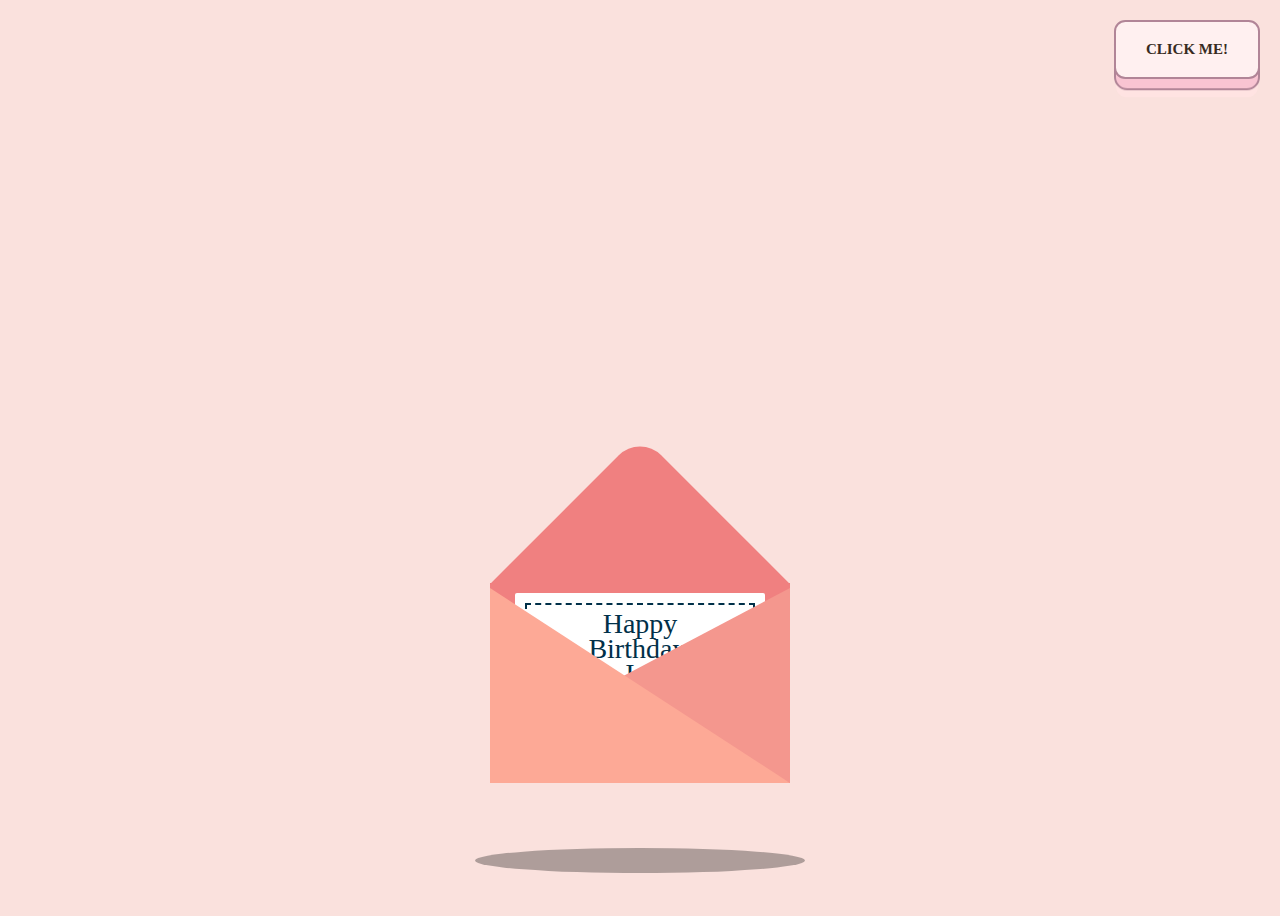
<file: index.html>
<!DOCTYPE html>
<html lang="en">

<head>
    <meta charset="UTF-8">
    <meta http-equiv="X-UA-Compatible" content="IE=edge">
    <meta name="viewport" content="width=device-width, initial-scale=1.0">
    <link rel="stylesheet" href="styles.css">
</head>

<body>
  <!-- Link untuk Treasure Hunt -->
  <a href="suprise.html" id="treasure-link">
    <button class="learn-more">Click Me!</button>
  </a>

  <div class="container">
    <div class="valentines">
      <div class="envelope">
        <div class="card">
          <div class="text">
            Happy <br> Birthday, <br> Iel
          </div>
          <div class="heart"></div>
        </div>
        <div class="front"></div>
      </div>
    </div>
  </div>

  <script>
    // Menangani event klik pada tombol
    document.getElementById("treasure-link").addEventListener("click", function(event) {
        event.preventDefault(); // Mencegah pengalihan langsung ke suprise.html
        alert("Are you ready for a litte adventure, baby? i work hard for this, and I hope you enjoy and feel happy. :)");
        window.location.href = "suprise.html"; // Setelah alert, mengarahkan ke halaman suprise.html
    });
  </script>

</body>

</html>
</file>
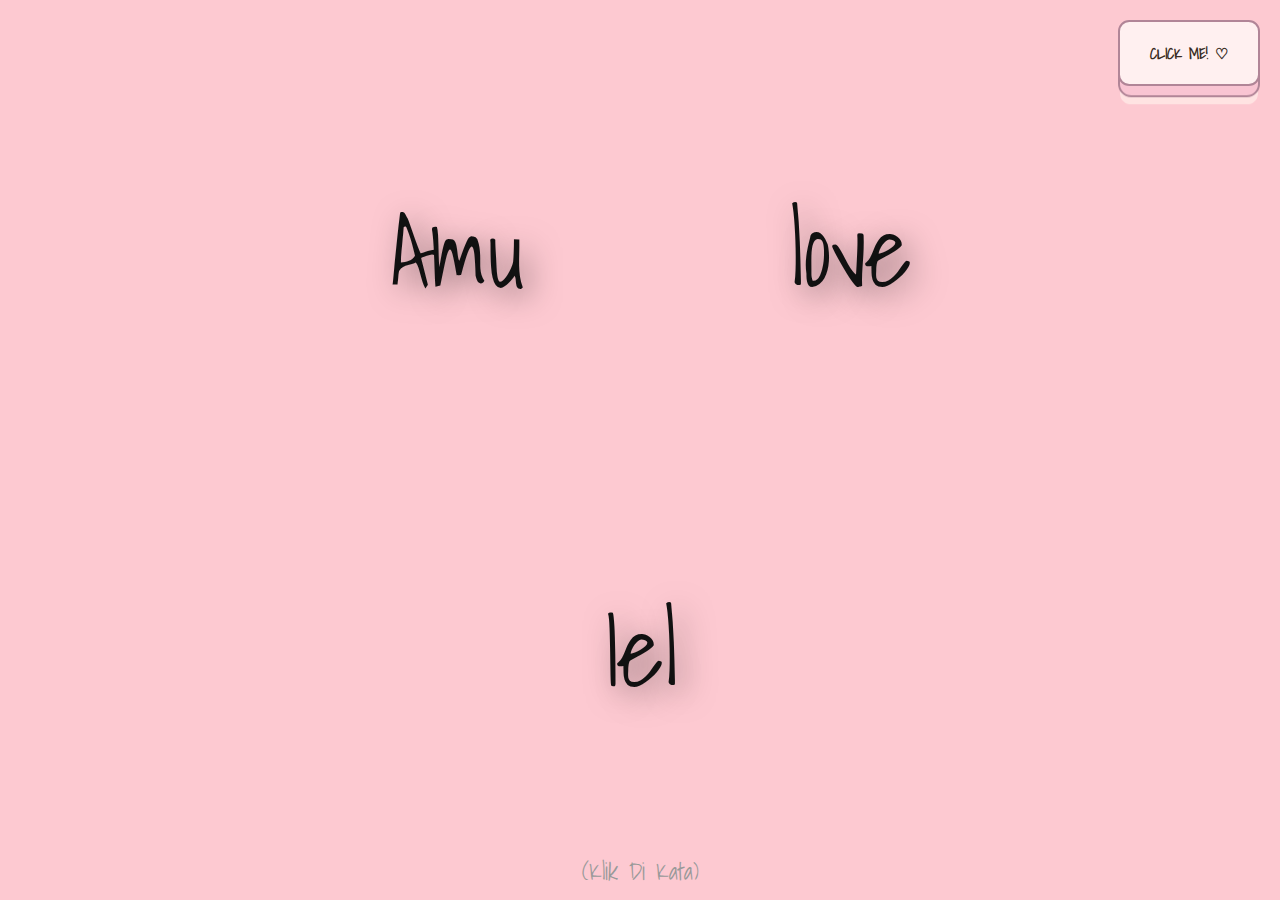
<file: iloveyou.html>
<!DOCTYPE html>
<html lang="en">
<head>
  <meta charset="UTF-8">
  <meta http-equiv="X-UA-Compatible" content="IE=edge">
  <meta name="viewport" content="width=device-width, initial-scale=1, shrink-to-fit=no">
  <title>I Love You <3</title>
</head>
<style>
/* Styling tetap sama seperti yang lo buat sebelumnya */
@import url(https://fonts.googleapis.com/css?family=Shadows+Into+Light);

html {
  display: table;
  width: 100%; height: 100%;
  table-layout: fixed;
  background-color: #fdc9d1;
}

body {
  display: table-cell;
  width: 100%; height: 100%;
  vertical-align: middle;
  font-family: 'Shadows Into Light';
  color: #111;
}

.wrapper {
  width: 500px; height: 500px;
  position: relative;
  margin: 0 auto;
}

input[type="checkbox"] {
  display: none;
}

input[type="checkbox"] + label {
  width: 100px; height: 100px;
  line-height: 100px;
  display: inline-block;
  position: absolute;
  text-align: center;
  font-size: 100px;
  transition: all 1s ease;
}

label {
  text-shadow: 8px 8px 30px rgba(0,0,0,0.5);
}

label:hover {
  color: #c32a2a;
  cursor: pointer;
}

#titit1 + label,
#titit2 + label {
  border-radius: 50px;
  top: 0;
}

#titit1:checked + label,
#titit2:checked + label,
#titit3:checked + label {
  background: #ff69b4;
  font-size: 0;
  transition: all 1s ease;
}

#titit1:checked + label,
#titit2:checked + label {
  width: 300px; height: 300px;
  border-radius: 150px;
  line-height: 300px;
}

#titit1 + label {
  left: 0;
}

#titit2 + label {
  right: 0;
}

#titit3 + label {
  bottom: 0; left: 50%;
  margin: 0 -50px;
}

#titit3:checked + label {
  width: 275px; height: 275px;
  bottom: 96px; left: 162px;
  transform: rotate(45deg);
  line-height: 27px;
}

span {
  display: inline-block;
  text-align: center;
  position: absolute;
  bottom: 10px; left: 50%;
  margin-left: -100px;
  width: 200px;
  font-size: 24px;
  color: #999;
}

/* From Uiverse.io by Madflows */
button {
  position: relative;
  display: inline-block;
  cursor: pointer;
  outline: none;
  border: 0;
  vertical-align: middle;
  text-decoration: none;
  font-family: inherit;
  font-size: 15px;
}

button.learn-more {
  position: absolute;
  top: 20px;
  right: 20px;
  font-weight: 600;
  color: #382b22;
  text-transform: uppercase;
  padding: 1.25em 2em;
  background: #fff0f0;
  border: 2px solid #b18597;
  border-radius: 0.75em;
  transform-style: preserve-3d;
  transition: transform 150ms cubic-bezier(0, 0, 0.58, 1), background 150ms cubic-bezier(0, 0, 0.58, 1);
}

button.learn-more::before {
  position: absolute;
  content: '';
  width: 100%;
  height: 100%;
  top: 0;
  left: 0;
  right: 0;
  bottom: 0;
  background: #f9c4d2;
  border-radius: inherit;
  -webkit-box-shadow: 0 0 0 2px #b18597, 0 0.625em 0 0 #ffe3e2;
  box-shadow: 0 0 0 2px #b18597, 0 0.625em 0 0 #ffe3e2;
  -webkit-transform: translate3d(0, 0.75em, -1em);
  transform: translate3d(0, 0.75em, -1em);
  transition: transform 150ms cubic-bezier(0, 0, 0.58, 1), box-shadow 150ms cubic-bezier(0, 0, 0.58, 1), -webkit-transform 150ms cubic-bezier(0, 0, 0.58, 1), -webkit-box-shadow 150ms cubic-bezier(0, 0, 0.58, 1);
}

button.learn-more:hover {
  background: #ffe9e9;
  -webkit-transform: translate(0, 0.25em);
  transform: translate(0, 0.25em);
}

button.learn-more:hover::before {
  -webkit-box-shadow: 0 0 0 2px #b18597, 0 0.5em 0 0 #ffe3e2;
  box-shadow: 0 0 0 2px #b18597, 0 0.5em 0 0 #ffe3e2;
  -webkit-transform: translate3d(0, 0.5em, -1em);
  transform: translate3d(0, 0.5em, -1em);
}

button.learn-more:active {
  background: #ffe9e9;
  -webkit-transform: translate(0em, 0.75em);
  transform: translate(0em, 0.75em);
}

button.learn-more:active::before {
  -webkit-box-shadow: 0 0 0 2px #b18597, 0 0 #ffe3e2;
  box-shadow: 0 0 0 2px #b18597, 0 0 #ffe3e2;
  -webkit-transform: translate3d(0, 0, -1em);
  transform: translate3d(0, 0, -1em);
}
  
</style>
<body>
<div class="wrapper">
  <input type="checkbox" id="titit1"/>
  <label for="titit1">Amu</label>
  <input type="checkbox" id="titit2"/>
  <label for="titit2">love</label>
  <input type="checkbox" id="titit3"/>
  <label for="titit3">Iel</label>
</div>

<span>(Klik Di Kata)</span>

<!-- Button link -->
<a href="letter.html">
  <button class="learn-more" id="ily-link">Click Me! ♡</button>
</a>

<script>
  // Menangani event klik pada tombol
  document.getElementById("ily-link").addEventListener("click", function(event) {
      event.preventDefault(); // Mencegah pengalihan langsung
      alert("Do you like it, Sayang? 🥰. I have one more thing for you! :)");
      window.location.href = "letter.html"; // Setelah alert, mengarahkan ke halaman letter.html
  });
</script>

</body>
</html>
</file>
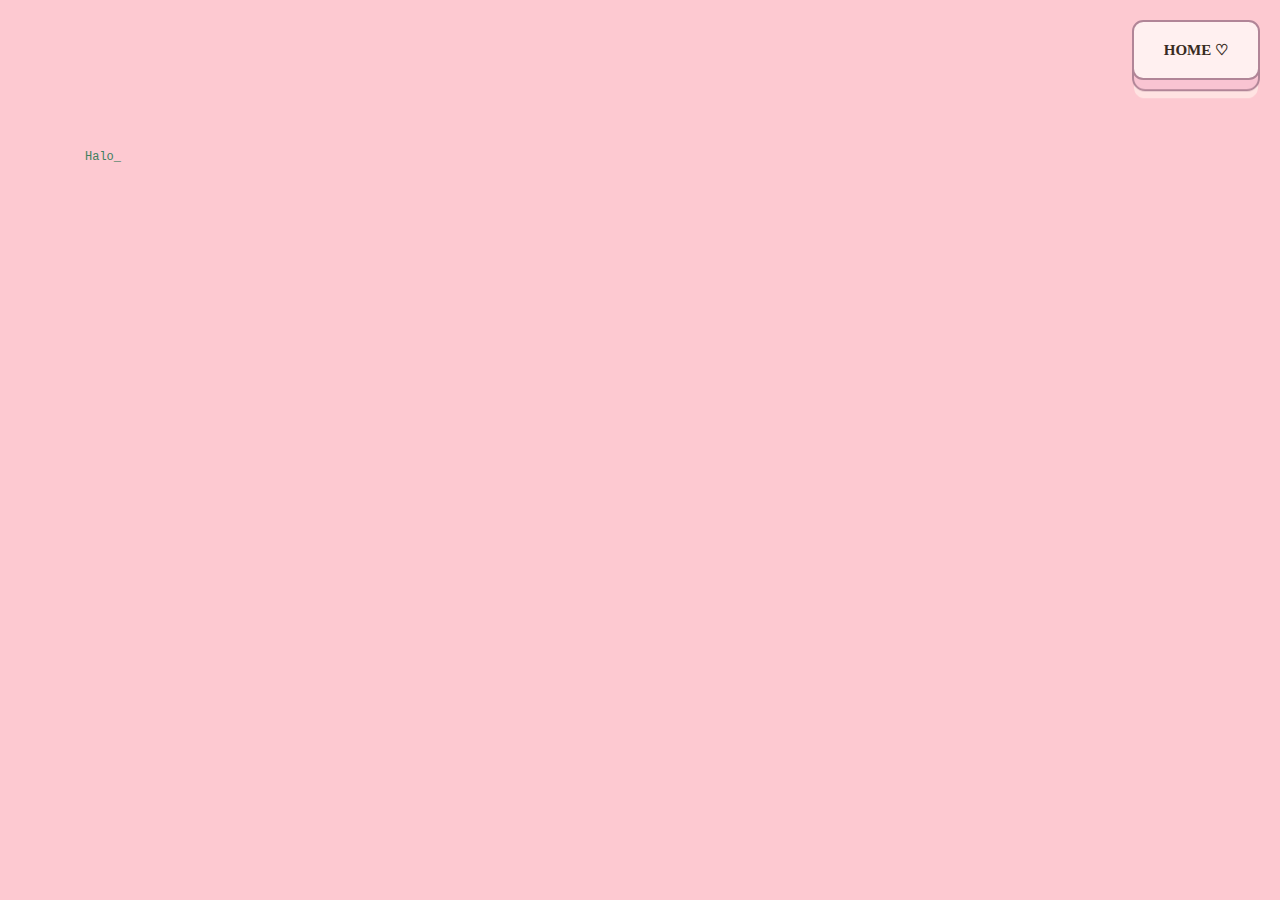
<file: letter.html>
<!DOCTYPE HTML>
<html>
<head>
	<title>Hapy Birthday, Love.</title>
	<meta http-equiv="content-type" content="text/html; charset=UTF-8">
	<meta name="viewport" content="width=device-width, initial-scale=1, maximum-scale=1, user-scalable=no">
	<style type="text/css">
		@font-face {
			font-family: digit;
			src: url('digital.ttf') format("truetype");
		}
	</style>
	<link href="letter.css" type="text/css" rel="stylesheet">
	<script type="text/javascript" src="jquery.js"></script>
	<script type="text/javascript" src="garden.js"></script>
	<script type="text/javascript" src="functions.js"></script>
</head>

<body>
<div id="mainDiv">
	<div id="content">
		<div id="code">
			<span class="comments">Halo, Wanita Manis.</span><br/>
			<span class="comments">Selamat datang di usia yang ke-20, <br> usia di mana cahaya dirimu semakin bersinar terang.</span><br/>
			<span class="comments">Hari ini adalah milikmu, <br> hari di mana dunia merayakan kehadiranmu yang begitu indah.</span><br/>
			<span class="comments">Bagiku, setiap detik bersamamu adalah anugerah, <br> setiap senyummu adalah keajaiban yang tak terlukiskan.</span><br/>
			<span class="comments"></span><br/>
			<span class="comments">Usia 20 adalah gerbang menuju mimpi-mimpi besar, <br> tempat di mana harapan dan perjalanan baru dimulai.<br/>
			<span class="comments">Aku ingin menjadi saksi dari semua langkah yang akan kamu ambil,<br/>
			<span class="comments">menjadi sandaran di kala kamu lelah, <br> dan menjadi tempatmu pulang, selalu.</span><br/>
			<span class="comments">Dalam perjalanan Kita selama ini, <br> aku tahu aku bukanlah yang sempurna.</span><br/>
			<span class="comments">Ada kata yang tak terucap, ada janji yang belum terpenuhi.</span><br/>
			<span class="comments">Untuk itu, aku memohon maaf dengan sepenuh hati.</span><br/>
			<span class="comments">Namun percayalah, aku selalu berusaha, <br> dan akan terus berusaha, menjadi seseorang yang layak berdiri di sisimu.</span><br/>			
			<span class="comments">Ingatlah, di setiap detik perjuanganmu ada hadirku bersamamu.</span><br/>
			<span class="comments"></span><br/>
			<span class="comments">Di ulang tahunmu yang ke-20 ini, aku berdoa, <br> semoga kebahagiaan selalu menyertaimu,</span><br/>semoga setiap mimpimu dapat kau raih, <br> dan semoga cinta kita terus tumbuh <br> seperti bunga yang mekar indah setiap musimnya. <br>
			<span class="comments"></span><br/>
			<span class="comments">Aku mencintaimu, lebih dari kata-kata yang bisa diucap.</span><br/>
			<span class="comments">Selamat ulang tahun, cintaku. <br> Selamat menapaki usia yang penuh keajaiban.</span><br/>

			<span class="comments"> I love you forever. </span><br/>
			<span class="comments"></span><br/>
			<span class="comments">- Your Love, Anggun Dwikasih aka Amu.</span><br/>
			
		</div>
		<div id="loveHeart">
			<canvas id="garden"></canvas>
			<div id="words">
				<div id="messages">
					Rindu Sefiarla, <br> I have fallen in love with you for
					<div id="elapseClock"></div>
				</div>
				<div id="loveu">
					  I Love you forever <br> and ever.<br/>
					<div class="signature"></div>
				</div>
			</div>
		</div>
	</div>
</div>

<a href="index.html">
  <button class="learn-more" id="letter-link">Home ♡</button>
</a>
<script type="text/javascript">
	// Koordinat awal
	var offsetX = $("#loveHeart").width() / 2;
	var offsetY = $("#loveHeart").height() / 2 - 55;

	// Tanggal 
	var together = new Date();
	together.setFullYear(2022, 1, 3); // 3 Maret 2022
	together.setHours(9);
	together.setMinutes(6);
	together.setSeconds(0);
	together.setMilliseconds(0);

	// Cek dukungan HTML5 canvas
	if (!document.createElement('canvas').getContext) {
			var msg = document.createElement("div");
			msg.id = "errorMsg";
			msg.innerHTML = "Your browser doesn't support HTML5!<br/>Recommend use Chrome 14+/IE 9+/Firefox 7+/Safari 4+";
			document.body.appendChild(msg);
			$("#code").css("display", "none");
			$("#copyright").css("position", "absolute");
			$("#copyright").css("bottom", "10px");
			document.execCommand("stop");
	} else {
			setTimeout(function () {
					startHeartAnimation();
			}, 5000);

			// Fungsi menghitung waktu yang telah berlalu
			function timeElapse(date) {
					var now = new Date(); // Waktu sekarang
					var seconds = Math.floor((now - date) / 1000); // Total detik
					var days = Math.floor(seconds / (3600 * 24)); // Konversi ke hari
					seconds %= (3600 * 24);
					var hours = Math.floor(seconds / 3600); // Sisa jam
					seconds %= 3600;
					var minutes = Math.floor(seconds / 60); // Sisa menit
					seconds %= 60; // Sisa detik

					var result = `<span class="digit">${days}</span> days 
												<span class="digit">${hours}</span> hours 
												<span class="digit">${minutes}</span> minutes 
												<span class="digit">${seconds}</span> seconds`;

					$("#elapseClock").html(result);
			}

			// Jalankan hitungan pertama kali
			timeElapse(together);

			// Perbarui hitungan setiap 500 ms
			setInterval(function () {
					timeElapse(together);
			}, 500);

			// Penyesuaian elemen halaman
			adjustCodePosition();
			$("#code").typewriter();
		}
			document.getElementById("letter-link").addEventListener("click", function(event) {
      event.preventDefault(); // Mencegah pengalihan langsung
      alert("Sudah dibaca suratnya, Sayang? Do you like it? I hope so :) Once again, Happy Birthday to my special one, Rindu Sefiarla 💗");
      window.location.href = "index.html"; // Setelah alert, mengarahkan ke halaman letter.html
  });

</script>

</body>
</html>
</file>
<file: styles.css>
body{
    display: grid;
    place-items: center;
    min-height: 100vh;
    overflow: hidden;
    background: #fae1dd;
}
.container{
    position: relative;
}
.valentines{
    position: relative;
    top: 50px;
    cursor: pointer;
    animation: up 3s linear infinite;
}
.envelope{
    position: relative;
    width: 300px;
    height: 200px;
    background: #f08080;
    display: grid;
    place-items: center;
}
.envelope::before{
    content: '';
    position: absolute;
    width: 212px;
    height: 212px;
    background: #f08080;
    transform: rotate(45deg);
    top: -105px;
    left: 44px;
    border-radius: 30px 0 0 0;
}
.front{
    position: absolute;
    border-right: 180px solid #f4978e;
    border-top: 95px solid transparent;
    border-bottom: 100px solid transparent;
    left: 120px;
    top: 5px;
    width: 0;
    height: 0;
    z-index: 10;
}
.front::before{
    position: absolute;
    content: '';
    border-left: 300px solid #fda996;
    border-top: 195px solid transparent;
    left: -120px;
    top: -95px;
}
.card{
    position: relative;
    width: 250px;
    height: 180px;
    background: #fff;
    border-radius: 2px;
    display: grid;
    place-items: center;
    transition: 1s;
}
.card::before{
    content: '';
    position: absolute;
    top: 10px;
    left: 10px;
    right: 10px;
    bottom: 10px;
    border: 2px solid #003049;
    border-style: dashed;
}
.valentines:hover .card{
    transform: translateY(-100px);
}
.card .text{
    font-family: 'Brush Script MT', cursive;
    font-size: 28px;
    text-align: center;
    line-height: 25px;
    color: #003049;
}
.card .heart{
    position: relative;
    width: 35px;
    height: 35px;
    background: red;
    bottom: 20px;
    transform: rotate(45deg);
    border-radius: 50% 0 0 50%;
}
.card .heart::before{
    content: '';
    position: absolute;
    width: 100%;
    height: 100%;
    background: red;
    border-radius: 0 50% 50% 0;
    right: 0;
    transform: rotate(-90deg);
    transform-origin: top;
}
.card .heart::after{
    content: '';
    position: absolute;
    width: 100%;
    height: 100%;
    background: red;
    right: -18px;
}
@keyframes up{
    0%, 100%{
        transform: translateY(0);
    }
    50%{
        transform: translateY(-30px);
    }
}
.valentines::before{
    content: '';
    position: absolute;
    width: 330px;
    height: 25px;
    border-radius: 50%;
    background: rgba(0, 0, 0, .3);
    top: 265px;
    left: -15px;
    animation: scale 3s linear infinite;
}
@keyframes scale{
    0%, 100%{
        transform: scaleX(1);
    }
    50%{
        transform: scaleX(.85);
    }
}
button {
  position: relative;
  display: inline-block;
  cursor: pointer;
  outline: none;
  border: 0;
  vertical-align: middle;
  text-decoration: none;
  font-family: inherit;
  font-size: 15px;
 }
 
 button.learn-more {
   position: absolute; /* Mengubah posisi relatif terhadap halaman */
   top: 20px;          /* Jarak dari atas */
   right: 20px;        /* Jarak dari kanan */
   font-weight: 600;
   color: #382b22;
   text-transform: uppercase;
   padding: 1.25em 2em;
   background: #fff0f0;
   border: 2px solid #b18597;
   border-radius: 0.75em;
   transform-style: preserve-3d;
   transition: transform 150ms cubic-bezier(0, 0, 0.58, 1), background 150ms cubic-bezier(0, 0, 0.58, 1);
 }
 
 
 button.learn-more::before {
  position: absolute;
  content: '';
  width: 100%;
  height: 100%;
  top: 0;
  left: 0;
  right: 0;
  bottom: 0;
  background: #f9c4d2;
  border-radius: inherit;
  -webkit-box-shadow: 0 0 0 2px #b18597, 0 0.625em 0 0 #ffe3e2;
  box-shadow: 0 0 0 2px #b18597, 0 0.625em 0 0 #ffe3e2;
  -webkit-transform: translate3d(0, 0.75em, -1em);
  transform: translate3d(0, 0.75em, -1em);
  transition: transform 150ms cubic-bezier(0, 0, 0.58, 1), box-shadow 150ms cubic-bezier(0, 0, 0.58, 1), -webkit-transform 150ms cubic-bezier(0, 0, 0.58, 1), -webkit-box-shadow 150ms cubic-bezier(0, 0, 0.58, 1);
 }
 
 button.learn-more:hover {
  background: #ffe9e9;
  -webkit-transform: translate(0, 0.25em);
  transform: translate(0, 0.25em);
 }
 
 button.learn-more:hover::before {
  -webkit-box-shadow: 0 0 0 2px #b18597, 0 0.5em 0 0 #ffe3e2;
  box-shadow: 0 0 0 2px #b18597, 0 0.5em 0 0 #ffe3e2;
  -webkit-transform: translate3d(0, 0.5em, -1em);
  transform: translate3d(0, 0.5em, -1em);
 }
 
 button.learn-more:active {
  background: #ffe9e9;
  -webkit-transform: translate(0em, 0.75em);
  transform: translate(0em, 0.75em);
 }
 
 button.learn-more:active::before {
  -webkit-box-shadow: 0 0 0 2px #b18597, 0 0 #ffe3e2;
  box-shadow: 0 0 0 2px #b18597, 0 0 #ffe3e2;
  -webkit-transform: translate3d(0, 0, -1em);
  transform: translate3d(0, 0, -1em);
 }
</file>
<file: letter.css>
body {
    margin: 0;
    padding: 0;
    background: #fdc9d1;
    font-size: 12px;
    overflow: auto
}

#mainDiv {
    width: 100%;
    height: 100%
}

#loveHeart {
    float: left;
    width: 670px;
    height: 620px;
    position: relative;
}

#garden {
    width: 100%;
    height: 100%
}

#elapseClock {
    text-align: right;
    font-size: 18px;
    margin-top: 10px;
    margin-bottom: 10px
}

#words {
    font-family: "sans-serif";
    width: 500px;
    font-size: 24px;
    color: #666
}

#messages {
    display: none
}

#elapseClock .digit {
    font-family: "digit";
    font-size: 36px
}

#loveu {
    padding: 5px;
    font-size: 22px;
    margin-top: 80px;
    margin-right: 120px;
    text-align: right;
    display: none
}

#loveu .signature {
    margin-top: 10px;
    font-size: 20px;
}

#clickSound {
    display: none
}

#code {
    float: left;
    width: 440px;
    margin-top: 60px !important;
    height: 400px;
    color: #333;
    font-family: "Consolas", "Monaco", "Bitstream Vera Sans Mono", "Courier New", "sans-serif";
    font-size: 12px
}

#code .string {
    color: #2a36ff
}

#code .keyword {
    color: #7f0055;
    font-weight: bold
}

#code .placeholder {
    margin-left: 15px
}

#code .space {
    margin-left: 7px
}

#code .comments {
    color: #3f7f5f
}

#copyright {
    margin-top: 40px;
    text-align: center;
    width: 100%;
    color: #666
}

#errorMsg {
    width: 100%;
    text-align: center;
    font-size: 24px;
    position: absolute;
    top: 100px;
    left: 0
}

#copyright a {
    color: #666
}

button {
    position: relative;
    display: inline-block;
    cursor: pointer;
    outline: none;
    border: 0;
    vertical-align: middle;
    text-decoration: none;
    font-family: inherit;
    font-size: 15px;
   }
   
   button.learn-more {
     position: absolute; /* Mengubah posisi relatif terhadap halaman */
     top: 20px;          /* Jarak dari atas */
     right: 20px;        /* Jarak dari kanan */
     font-weight: 600;
     color: #382b22;
     text-transform: uppercase;
     padding: 1.25em 2em;
     background: #fff0f0;
     border: 2px solid #b18597;
     border-radius: 0.75em;
     transform-style: preserve-3d;
     transition: transform 150ms cubic-bezier(0, 0, 0.58, 1), background 150ms cubic-bezier(0, 0, 0.58, 1);
   }
   
   
   button.learn-more::before {
    position: absolute;
    content: '';
    width: 100%;
    height: 100%;
    top: 0;
    left: 0;
    right: 0;
    bottom: 0;
    background: #f9c4d2;
    border-radius: inherit;
    -webkit-box-shadow: 0 0 0 2px #b18597, 0 0.625em 0 0 #ffe3e2;
    box-shadow: 0 0 0 2px #b18597, 0 0.625em 0 0 #ffe3e2;
    -webkit-transform: translate3d(0, 0.75em, -1em);
    transform: translate3d(0, 0.75em, -1em);
    transition: transform 150ms cubic-bezier(0, 0, 0.58, 1), box-shadow 150ms cubic-bezier(0, 0, 0.58, 1), -webkit-transform 150ms cubic-bezier(0, 0, 0.58, 1), -webkit-box-shadow 150ms cubic-bezier(0, 0, 0.58, 1);
   }
   
   button.learn-more:hover {
    background: #ffe9e9;
    -webkit-transform: translate(0, 0.25em);
    transform: translate(0, 0.25em);
   }
   
   button.learn-more:hover::before {
    -webkit-box-shadow: 0 0 0 2px #b18597, 0 0.5em 0 0 #ffe3e2;
    box-shadow: 0 0 0 2px #b18597, 0 0.5em 0 0 #ffe3e2;
    -webkit-transform: translate3d(0, 0.5em, -1em);
    transform: translate3d(0, 0.5em, -1em);
   }
   
   button.learn-more:active {
    background: #ffe9e9;
    -webkit-transform: translate(0em, 0.75em);
    transform: translate(0em, 0.75em);
   }
   
   button.learn-more:active::before {
    -webkit-box-shadow: 0 0 0 2px #b18597, 0 0 #ffe3e2;
    box-shadow: 0 0 0 2px #b18597, 0 0 #ffe3e2;
    -webkit-transform: translate3d(0, 0, -1em);
    transform: translate3d(0, 0, -1em);
   }
</file>
